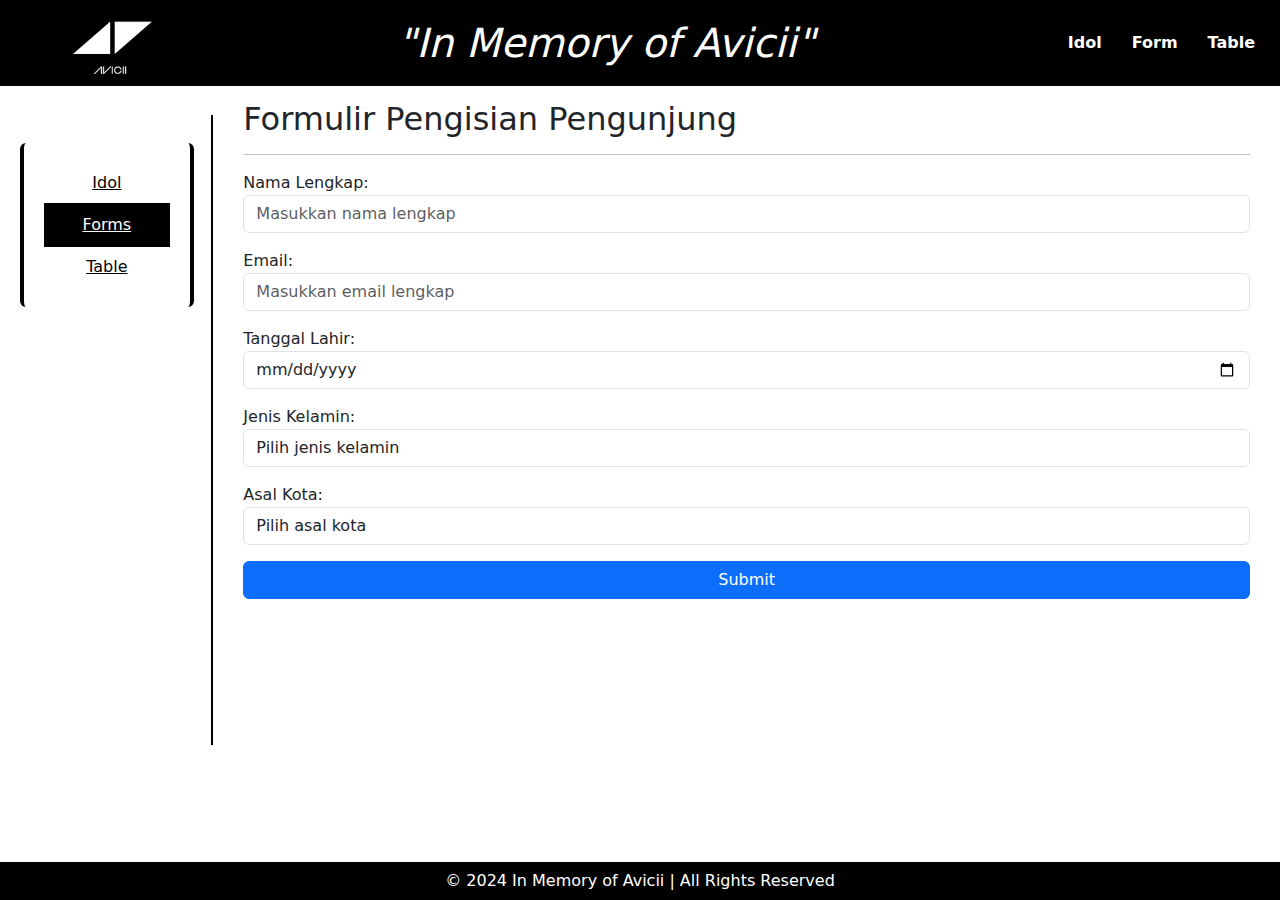
<file: form.html>
<!DOCTYPE html>
<html lang="en">
<head>
    <meta charset="UTF-8">
    <meta name="viewport" content="width=device-width, initial-scale=1.0">
    <title>Formulir</title>
    <link href="https://cdn.jsdelivr.net/npm/bootstrap@5.3.3/dist/css/bootstrap.min.css" 
    rel="stylesheet" integrity="sha384-QWTKZyjpPEjISv5WaRU9OFeRpok6YctnYmDr5pNlyT2bRjXh0JMhjY6hW+ALEwIH" 
    crossorigin="anonymous">
    <link rel="stylesheet" href="styles.css">
    <style>
        .list-group-item.active {
            background-color: #000000;
            color: white;
            padding: 10px 38.5px;
        }

    </style>
</head>
<body>
    <header>
        <div class="header d-flex align-items-center justify-content-between">
            <div class="logo">
                <img src="file/avicii.gif" alt="Logo">
            </div>
            <div class="text-center flex-grow-1">
                <h1 class="mb-0">"In Memory of Avicii"</h1>
            </div>
            <nav class="navbar-horizontal">
                <ul class="nav-list d-flex justify-content-center">
                    <li class="nav-item"><a href="index.html">Idol</a></li>
                    <li class="nav-item"><a href="form.html">Form</a></li>
                    <li class="nav-item"><a href="tabel.html">Table</a></li>
                </ul>
            </nav>
        </div>
    </header>    

    <div class="container-fluid">
        <div class="row">
            <div class="col-md-2 sidebar">
                <nav class="navbar">
                    <ul class="list-group">
                        <li style="text-align: center;"><a href="index.html" class="list-group-item">Idol</a></li>
                        <li style="text-align: center;"><a href="form.html" class="list-group-item active">Forms</a></li>
                        <li style="text-align: center;"><a href="tabel.html" class="list-group-item">Table</a></li>
                    </ul>
                </nav>
            </div>

            <div class="col-md-10 content" itemscope itemtype="http://schema.org/WebPage">
                <h2>Formulir Pengisian Pengunjung</h2>
                <hr>
                <form method="GET" action=succes.html class="form-group" itemscope itemtype="http://schema.org/Person">
                    <div class="mb-3">
                        <label for="name">Nama Lengkap:</label>
                        <input type="text" id="name" name="name" class="form-control" required placeholder="Masukkan nama lengkap">
                    </div>
                    
                    <div class="mb-3">
                        <label for="email">Email:</label>
                        <input type="email" id="email" name="email" class="form-control" required placeholder="Masukkan email lengkap">
                    </div>

                    <div class="mb-3">
                        <label for="birthdate">Tanggal Lahir:</label>
                        <input type="date" id="birthdate" name="birthdate" class="form-control" required>
                    </div>
                    
                    <div class="mb-3">
                        <label for="gender">Jenis Kelamin:</label>
                        <select id="gender" name="gender" class="form-control" required>
                            <option value="">Pilih jenis kelamin</option>
                            <option value="male">Laki-laki</option>
                            <option value="female">Perempuan</option>
                        </select>
                    </div>

                    <div class="mb-3">
                        <label for="city">Asal Kota:</label>
                        <select id="city" name="city" class="form-control" required>
                            <option value="">Pilih asal kota</option>
                            <option value="Jakarta">Jakarta</option>
                            <option value="Bandung">Bandung</option>
                            <option value="Surabaya">Surabaya</option>
                            <option value="Yogyakarta">Yogyakarta</option>
                            <option value="Medan">Medan</option>
                        </select>
                    </div>

                    <button type="submit" class="btn btn-primary w-100">Submit</button>
                </form>
            </div>
        </div>
    </div>

    <footer class="container-fluid">
        <div class="footer">
            <p>&copy; 2024 In Memory of Avicii | All Rights Reserved</p>
        </div>
    </footer>
</body>
</html>
</file>
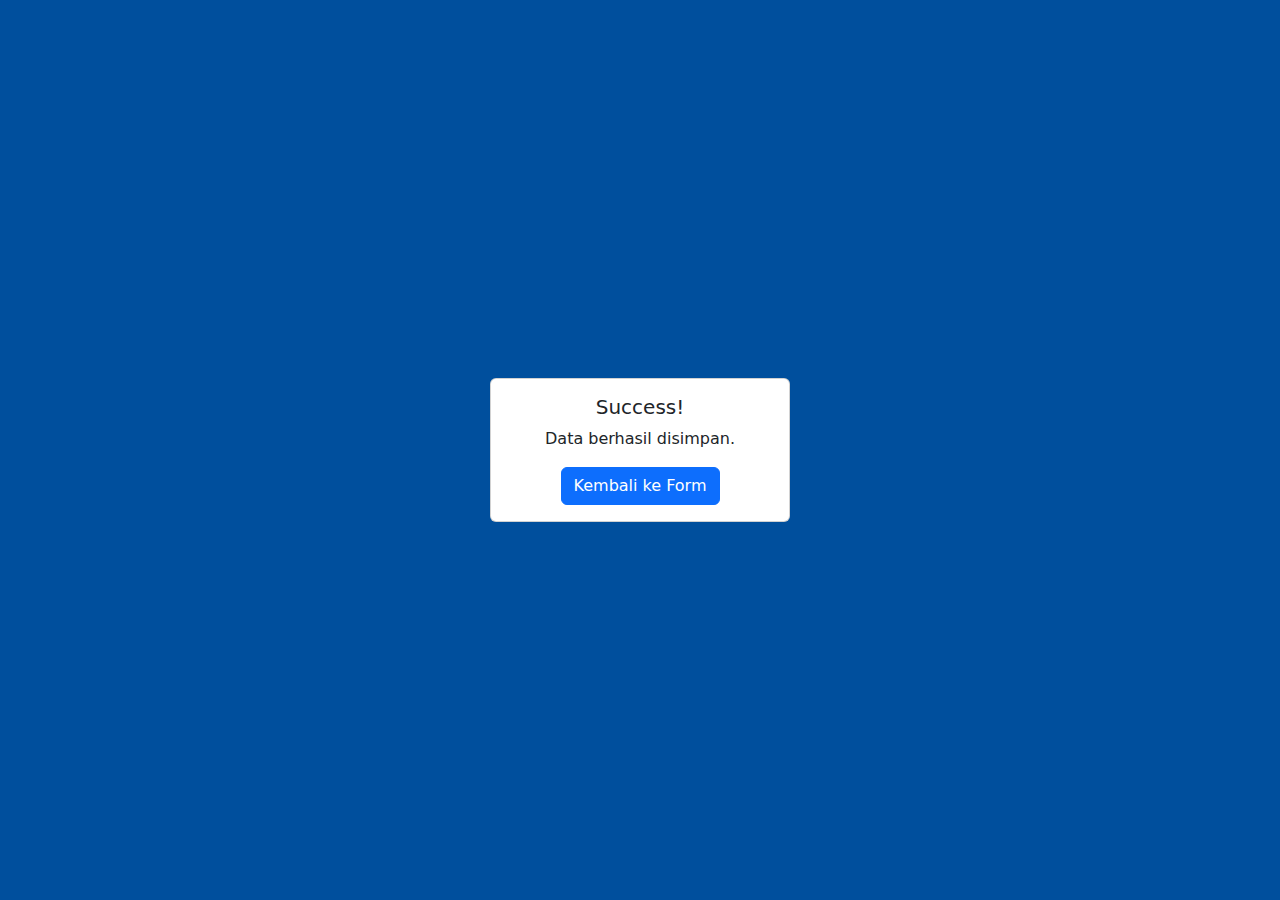
<file: succes.html>
<!DOCTYPE html>
<html lang="en">
<head>
    <meta charset="UTF-8">
    <meta name="viewport" content="width=device-width, initial-scale=1.0">
    <title>Success!</title>
    <link href="https://cdn.jsdelivr.net/npm/bootstrap@5.3.3/dist/css/bootstrap.min.css" 
    rel="stylesheet" integrity="sha384-QWTKZyjpPEjISv5WaRU9OFeRpok6YctnYmDr5pNlyT2bRjXh0JMhjY6hW+ALEwIH" 
    crossorigin="anonymous">
    <style>
        body {
            display: flex;
            justify-content: center;
            align-items: center;
            min-height: 100vh;
            background-color: #004f9d;
        }
        .card {
            width: 300px; 
        }
    </style>
</head>
<body>

    <div class="card">
        <div class="card-body text-center">
            <h5 class="card-title">Success!</h5>
            <p class="card-text">Data berhasil disimpan.</p>
            <a href="form.html" class="btn btn-primary">Kembali ke Form</a>
        </div>
    </div>

</body>
</html>
</file>
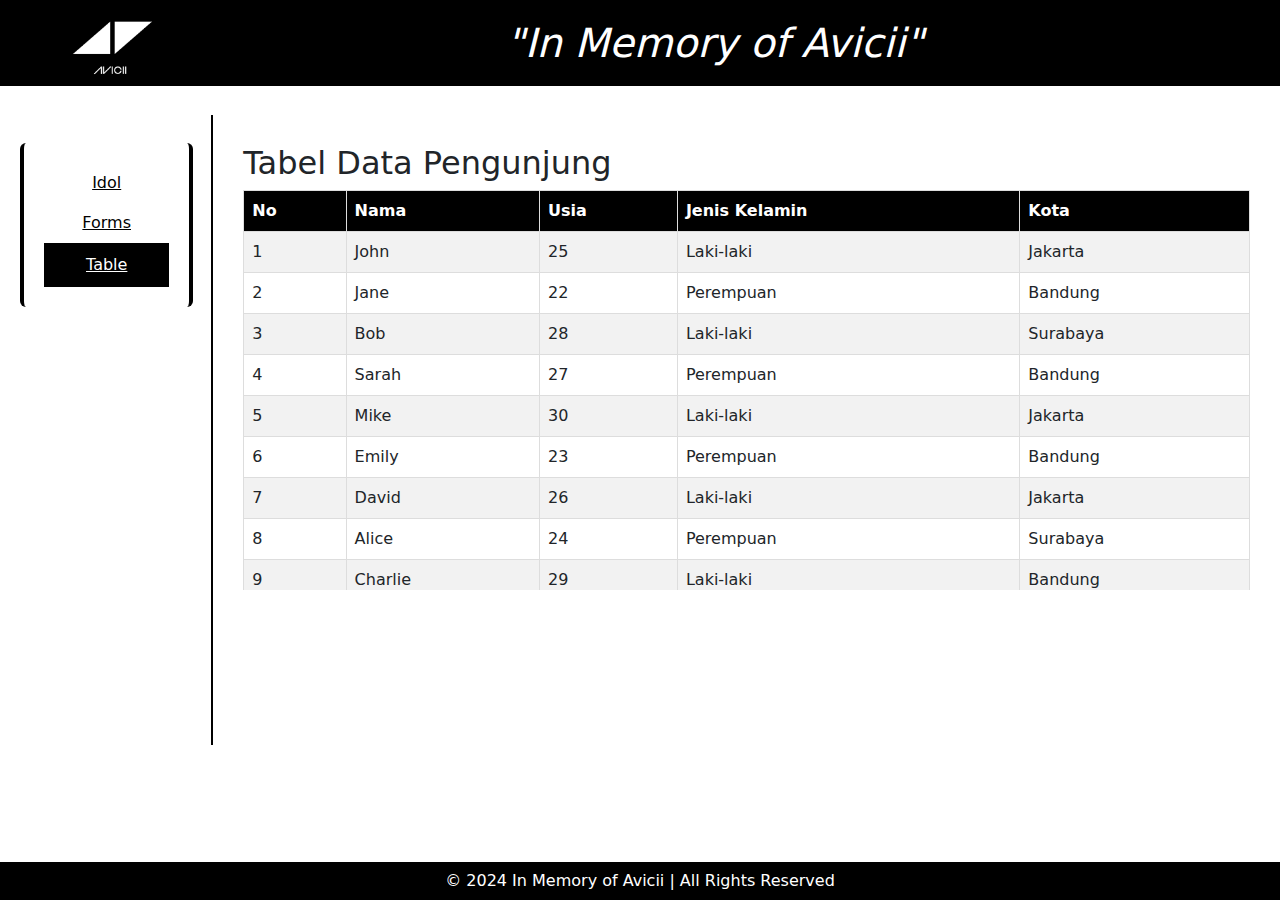
<file: tabel.html>
<!DOCTYPE html>
<html lang="en">
<head>
    <meta charset="UTF-8">
    <meta name="viewport" content="width=device-width, initial-scale=1.0">
    <title>Tabel Data</title>
    <link href="https://cdn.jsdelivr.net/npm/bootstrap@5.3.3/dist/css/bootstrap.min.css" 
    rel="stylesheet" integrity="sha384-QWTKZyjpPEjISv5WaRU9OFeRpok6YctnYmDr5pNlyT2bRjXh0JMhjY6hW+ALEwIH" 
    crossorigin="anonymous">
    <link rel="stylesheet" href="styles.css">
    <style>
        table {
            width: 100%;
            border-collapse: collapse;
        }
        th, td {
            border: 1px solid #ddd;
            padding: 8px;
        }
        tr:nth-child(even) {
            background-color: #f2f2f2;
        }
        tr:hover {
            background-color: #0b0033;
            color: white;
        }
        th {
            position: sticky;
            top: 0;
            background-color: #000000;
            color: white;
        }
        .table-wrapper {
            max-height: 400px;
            overflow-y: scroll;
        }
        .list-group-item.active {
            background-color: #000000;
            color: white;
            padding: 10px 42px;
        }
    </style>
</head>
<body>
    <header>
        <div class="header d-flex align-items-center justify-content-between">
            <div class="logo">
                <img src="file/avicii.gif" alt="Logo">
            </div>
            <div class="text-center flex-grow-1">
                <h1 class="mb-0">"In Memory of Avicii"</h1>
            </div>
        </div>
        <nav class="navbar-horizontal">
            <ul class="nav-list d-flex justify-content-center">
                <li class="nav-item"><a href="index.html">Idol</a></li>
                <li class="nav-item"><a href="form.html">Form</a></li>
                <li class="nav-item"><a href="tabel.html">Table</a></li>
            </ul>
        </nav>
    </header>    

    <div class="container-fluid">
        <div class="row">
            <div class="col-md-2 sidebar">
                <nav class="navbar">
                    <ul class="list-group">
                        <li style="text-align: center;"><a href="index.html" class="list-group-item">Idol</a></li>
                        <li style="text-align: center;"><a href="form.html" class="list-group-item">Forms</a></li>
                        <li style="text-align: center;"><a href="tabel.html" class="list-group-item active">Table</a></li>
                    </ul>
                </nav>
            </div>

            <div class="col-md-10 content" itemscope itemtype="http://schema.org/WebPage">
                <h2>Tabel Data Pengunjung</h2>
                <div class="table-wrapper" itemscope itemtype="http://schema.org/ItemList">
                    <table>
                        <thead>
                            <tr>
                                <th>No</th>
                                <th>Nama</th>
                                <th>Usia</th>
                                <th>Jenis Kelamin</th>
                                <th>Kota</th>
                            </tr>
                        </thead>
                        <tbody>
                            <tr itemscope itemtype="http://schema.org/Person"></tr  ><td>1</td><td>John</td><td>25</td><td>Laki-laki</td><td>Jakarta</td></tr>
                            <tr><td>2</td><td>Jane</td><td>22</td><td>Perempuan</td><td>Bandung</td></tr>
                            <tr><td>3</td><td>Bob</td><td>28</td><td>Laki-laki</td><td>Surabaya</td></tr>
                            <tr><td>4</td><td>Sarah</td><td>27</td><td>Perempuan</td><td>Bandung</td></tr>
                            <tr><td>5</td><td>Mike</td><td>30</td><td>Laki-laki</td><td>Jakarta</td></tr>                
                            <tr><td>6</td><td>Emily</td><td>23</td><td>Perempuan</td><td>Bandung</td></tr>
                            <tr><td>7</td><td>David</td><td>26</td><td>Laki-laki</td><td>Jakarta</td></tr>
                            <tr><td>8</td><td>Alice</td><td>24</td><td>Perempuan</td><td>Surabaya</td></tr>
                            <tr><td>9</td><td>Charlie</td><td>29</td><td>Laki-laki</td><td>Bandung</td></tr>                
                            <tr><td>10</td><td>Olivia</td><td>21</td><td>Perempuan</td><td>Jakarta</td></tr>                
                            <tr><td>11</td><td>James</td><td>27</td><td>Laki-laki</td><td>Surabaya</td></tr>
                            <tr><td>12</td><td>Emma</td><td>23</td><td>Perempuan</td><td>Bandung</td></tr>
                            <tr><td>13</td><td>Michael</td><td>28</td><td>Laki-laki</td><td>Jakarta</td></tr>
                            <tr><td>14</td><td>Grace</td><td>25</td><td>Perempuan</td><td>Surabaya</td></tr>
                            <tr><td>15</td><td>Emily</td><td>24</td><td>Perempuan</td><td>Bandung</td></tr>
                            <tr><td>16</td><td>Daniel</td><td>29</td><td>Laki-laki</td><td>Jakarta</td></tr>
                            <tr><td>17</td><td>Sophie</td><td>26</td><td>Perempuan</td><td>Surabaya</td></tr>
                            <tr><td>18</td><td>Henry</td><td>31</td><td>Laki-laki</td><td>Bandung</td></tr>
                            <tr><td>19</td><td>Chloe</td><td>22</td><td>Perempuan</td><td>Jakarta</td></tr>
                            <tr><td>20</td><td>Lucas</td><td>27</td><td>Laki-laki</td><td>Surabaya</td></tr>
                            <tr><td>21</td><td>Lily</td><td>28</td><td>Perempuan</td><td>Bandung</td></tr>
                            <tr><td>22</td><td>Oscar</td><td>25</td><td>Laki-laki</td><td>Jakarta</td></tr>
                            <tr><td>23</td><td>Ella</td><td>30</td><td>Perempuan</td><td>Surabaya</td></tr>
                            <tr><td>24</td><td>George</td><td>32</td><td>Laki-laki</td><td>Bandung</td></tr>
                            <tr><td>25</td><td>Mia</td><td>29</td><td>Perempuan</td><td>Jakarta</td></tr>
                            <tr><td>26</td><td>Tom</td><td>26</td><td>Laki-laki</td><td>Surabaya</td></tr>
                            <tr><td>27</td><td>Sara</td><td>23</td><td>Perempuan</td><td>Bandung</td></tr>
                            <tr><td>28</td><td>Jack</td><td>31</td><td>Laki-laki</td><td>Jakarta</td></tr>
                            <tr><td>29</td><td>Anna</td><td>28</td><td>Perempuan</td><td>Surabaya</td></tr>
                            <tr><td>30</td><td>Harry</td><td>24</td><td>Laki-laki</td><td>Bandung</td></tr>
                            <tr><td>31</td><td>Grace</td><td>27</td><td>Perempuan</td><td>Jakarta</td></tr>
                            <tr><td>32</td><td>Joe</td><td>26</td><td>Laki-laki</td><td>Surabaya</td></tr>
                            <tr><td>33</td><td>Olivia</td><td>25</td><td>Perempuan</td><td>Bandung</td></tr>
                            <tr><td>34</td><td>Charlie</td><td>29</td><td>Laki-laki</td><td>Jakarta</td></tr>
                            <tr><td>35</td><td>Molly</td><td>27</td><td>Perempuan</td><td>Surabaya</td></tr>
                            <tr><td>36</td><td>Max</td><td>31</td><td>Laki-laki</td><td>Bandung</td></tr>
                            <tr><td>37</td><td>Ava</td><td>28</td><td>Perempuan</td><td>Jakarta</td></tr>
                            <tr><td>38</td><td>Leo</td><td>24</td><td>Laki-laki</td><td>Surabaya</td></tr>
                            <tr><td>39</td><td>Jessica</td><td>23</td><td>Perempuan</td><td>Bandung</td></tr>
                            <tr><td>40</td><td>Sam</td><td>30</td><td>Laki-laki</td><td>Jakarta</td></tr>
                            <tr><td>41</td><td>Isla</td><td>28</td><td>Perempuan</td><td>Surabaya</td></tr>
                            <tr><td>42</td><td>Aiden</td><td>32</td><td>Laki-laki</td><td>Bandung</td></tr>
                            <tr><td>43</td><td>Ruby</td><td>26</td><td>Perempuan</td><td>Jakarta</td></tr>
                            <tr><td>44</td><td>Ben</td><td>27</td><td>Laki-laki</td><td>Surabaya</td></tr>
                            <tr><td>45</td><td>Emily</td><td>24</td><td>Perempuan</td><td>Bandung</td></tr>
                            <tr><td>46</td><td>Oliver</td><td>30</td><td>Laki-laki</td><td>Jakarta</td></tr>
                            <tr><td>47</td><td>Sophia</td><td>25</td><td>Perempuan</td><td>Surabaya</td></tr>
                            <tr><td>48</td><td>Ryan</td><td>29</td><td>Laki-laki</td><td>Bandung</td></tr>
                            <tr><td>49</td><td>Lara</td><td>26</td><td>Perempuan</td><td>Jakarta</td></tr>
                            <tr><td>50</td><td>Susan</td><td>30</td><td>Perempuan</td><td>Surabaya</td></tr>
                        </tbody>
                    </table>
                </div>
            </div>
        </div>
    </div>

    <footer class="container-fluid">
        <div class="footer">
            <p>&copy; 2024 In Memory of Avicii | All Rights Reserved</p>
        </div>
    </footer>
</body>
</html>
</file>
<file: styles.css>
/* 1. Reset dan Global Styles */
body, html {
  margin: 0;
  padding: 0;
  width: 100%;
}

body {
  background-color: #ffffff;
}

/* 2. Header dan Logo */
.header {
  background-color: rgb(0, 0, 0);
  padding: 10px;
  position: fixed;
  top: 0;
  left: 0;
  right: 0;
  z-index: 1000;
  width: 100%;
}

.header h1 {
  color: white;
  font-style: italic;
}

.logo img {
  width: 100px;
  height: auto;
  display: inline-block;
  vertical-align: middle;
  margin-top: 10px;
  margin-left: 50px;
}

/* 3. Sidebar */
.sidebar {
  background-color: white;
  padding: 20px;
  border-right: 2px solid #000000;
  height: 70vh;
  position: fixed;
  margin-top: 55px;
  top: 60px;
  left: 0;
  width: 16.6667%;
  z-index: 999;
  overflow-y: auto;
}

.navbar ul li {
  list-style: none;
}

.list-group {
  padding: 20px;
  border-left: 4px solid black;
  border-right: 4px solid black;
}

.list-group-item {
  background-color: #ffffff;
  border: none;
  color: black;
  text-decoration: underline;
}

.list-group-item.active {
  background-color: #000000;
  color: white;
  padding: 10px 47px;
}

.list-group-item:hover {
  background-color: rgb(0, 0, 0);
  color: rgb(255, 255, 255);
}

/* 4. Main Content */
.content {
  padding: 30px;
  margin-left: 16.6667%;
  margin-top: 70px;
}

.content h1 {
  font-size: 28px;
  margin-bottom: 20px;
}

/* 5. Biography Section */
.biography-section {
  display: flex;
  align-items: flex-start;
  margin-bottom: 30px;
}

.biography-section img {
  width: 250px;
  height: 440px;
  margin-right: 20px;
}

/* 6. Music Section */
.music-section {
  margin-top: 30px;
}

.music-section h2 {
  margin-bottom: 20px;
}

.music-section h4 a {
  color: black;
}

.music-section h4 a:hover {
  color: rgb(137, 0, 0); 
}

.music-section h4:nth-child(1) { 
  color: black;
}

.music-section h4:nth-child(1):hover {
  color: red;
}

.music-section .img-fluid {
  width: 100%;
  height: 50%;
  margin-bottom: 10px;
}

/* 7. Photos Section */
.photos-section {
  margin-top: 30px;
}

.photos-section h2 {
  margin-bottom: 40px;
}

.photos-section .col {
  margin-bottom: 20px;
}

.photos-section .img-fluid {
  width: 100%;
  height: 72%;
  overflow: hidden;
  box-shadow: 2px 2px 2px rgba(0, 0, 0, 10);
  border-radius: 10px;
  margin-bottom: 10px;
}

/* 8. Learn More Section */
.learn-more-section h2 {
  margin-top: -75px;
}

.learn-more-section p {
  margin-top: -20px;
}


/* 9. Favorite Music Section */
.favorite-music-section {
  margin-top: -90px;
  margin-bottom: 25px;
}

.favorite-music-section .music-wrapper {
  display: flex;
  justify-content: space-between;
  gap: 20px;
}

.favorite-music-section .music-player {
  display: flex;
  align-items: center;
  width: 48%;
}

.favorite-music-section .music-player img {
  width: 125px;
  height: 125px;
  margin-right: 20px;
  border-radius: 10px;
}

.favorite-music-section .player-details {
  display: flex;
  flex-direction: column;
  align-items: flex-start;
}

.favorite-music-section .player-details p {
  margin-left: 10px;
  font-weight: bold;
  margin-bottom: 15px;
}

.favorite-music-section audio {
  margin-top: 5px;
  width: 100%;
  background-color: #000000;
  border-radius: 5px;
  padding: 5px;
}

.favorite-music-section audio::-webkit-media-controls-panel {
  background-color: #000000;
}

.favorite-music-section audio::-webkit-media-controls-play-button,
.favorite-music-section audio::-webkit-media-controls-mute-button,
.favorite-music-section audio::-webkit-media-controls-timeline,
.favorite-music-section audio::-webkit-media-controls-current-time-display,
.favorite-music-section audio::-webkit-media-controls-time-remaining-display {
  filter: invert(1);
}

/* 10. Journey Section (Timeline) */
.journey-section {
  margin-top: 20px;
}

.timeline {
  position: relative;
  margin-top: 20px;
  padding-left: 40px; 
  border-left: 4px solid black;
}

.timeline-item {
  position: relative;
  padding: 20px 0;
  margin-bottom: 20px;
}

.timeline-item h3 {
  font-size: 20px;
  margin-bottom: 10px;
  position: relative;
}

.timeline-item p {
  text-align: justify;
  margin: 0;
}

.timeline-item::before {
  content: "";
  position: absolute;
  left: -25px;
  top: 0;
  width: 10px;
  height: 10px;
  background-color: black;
  border-radius: 50%;
  z-index: 1;
}

.timeline-item::after {
  content: "";
  position: absolute;
  left: -21px;
  top: 0;
  width: 2px;
  height: 100%;
  background-color: black;
  z-index: 0;
}

/* 11. Footer */
footer {
  background-color: black;
  color: white;
  text-align: center;
  padding: 7px 0;
  position: fixed;
  left: 0;
  right: 0;
  bottom: 0;
  width: 200%;
}

footer p {
  margin: 0;
}

.navbar-horizontal {
  background-color: #000; 
  color: white;
  padding: 10px 0;
}

.nav-list {
  display: flex;
  justify-content: center;
  list-style-type: none;
  margin: 0;
  padding: 0;
}

.nav-item {
  margin: 0 15px;
}

.nav-item a {
  color: white;
  text-decoration: none;
  font-weight: bold;
}

/* Hover effect untuk link */
.nav-item a:hover {
  text-decoration: underline;
}

@media (max-width: 576px) {

  .sidebar{
    display: none;
  }
  .content {
    margin-left: 25%; 
    padding: 20px;
  }

  .biography-section img {
    width: 250px;
    height: 440px;
  }

  .navbar-horizontal {
    padding-top: 200px;
  }
  .navbar-horizontal ul li{
    display: inline;
  }

  /* Main Content */
  .content h1 {
    font-size: 30px;
  }
}

/* --- Styling untuk ukuran lebih dari atau sama dengan 768px --- */
@media (max-width: 768px) {
  .favorite-music-section{
    margin-top:20px;
  }
  .learn-more-section{
    margin-top: 100px;
  }
  /* Sidebar dan konten */
  .sidebar {
    width: 20%;
    border-right: 3px solid #000;
  }

  .content {
    margin-left: 20%; 
    padding: 20px;
  }

  .biography-section img {
    width: 300px;
    height: auto; 
  }

  /* Perbesar teks di berbagai bagian */
  .content h1 {
    font-size: 32px;
  }

  .music-section h2 {
    font-size: 26px;
  }

  .photos-section h2 {
    font-size: 26px;
  }

  .favorite-music-section .music-wrapper {
    gap: 30px;
  }
}
</file>
